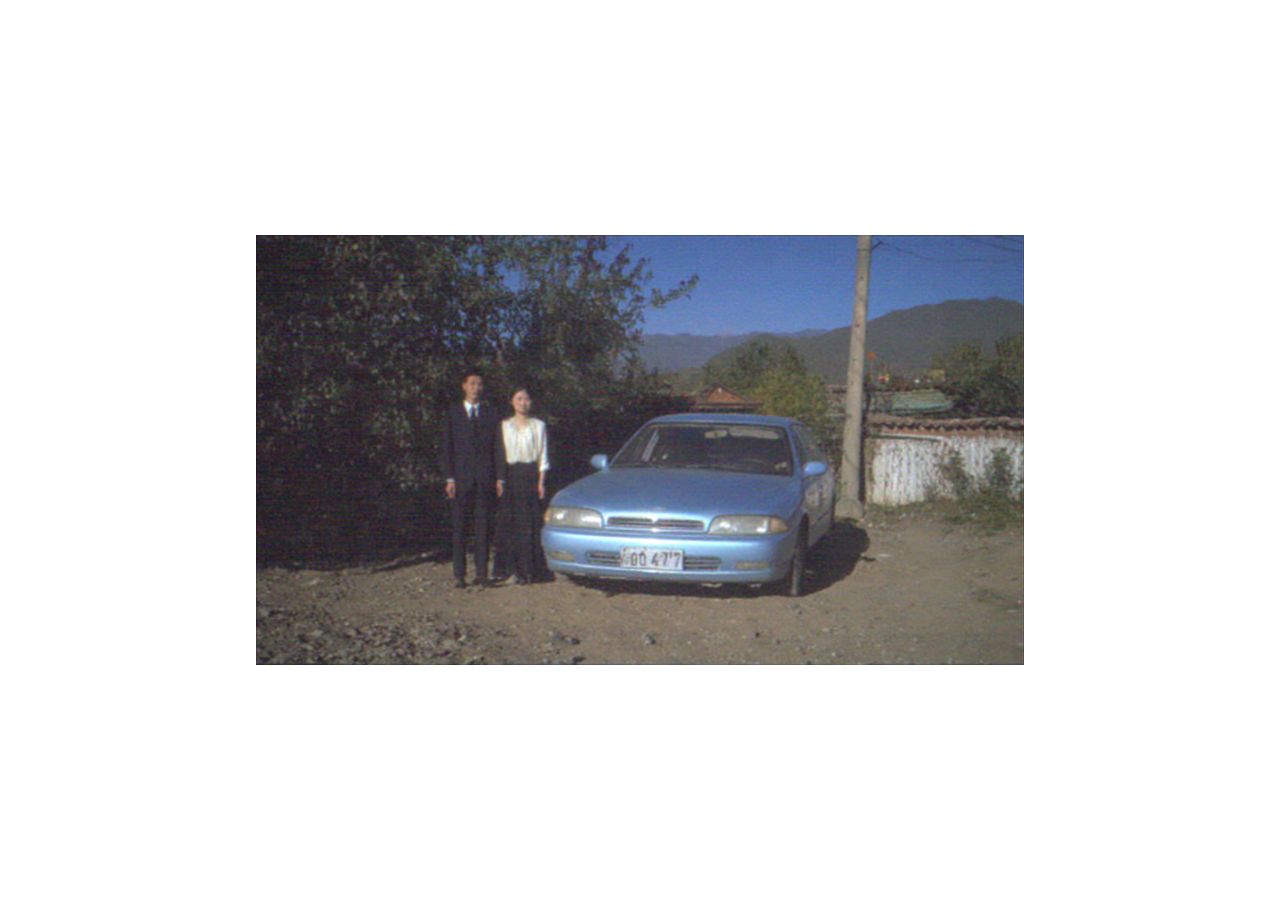
<file: index.html>
<!DOCTYPE html>
<html>
<head>
<meta charset="UTF-8">
<title>고향</title>

<link rel="stylesheet" href="css/main.css">
</head>

<body>

<img id="randomImage">

<script src="js/index.js"></script>

</body>
</html>
</file>
<file: css/main.css>
body{
  margin:0;
  height:100vh;
  display:flex;
  justify-content:center;
  align-items:center;
  cursor:pointer;
  background:#fff;
}

#randomImage{
  max-width:60%;
  max-height:60%;
  object-fit:contain;
}
</file>
